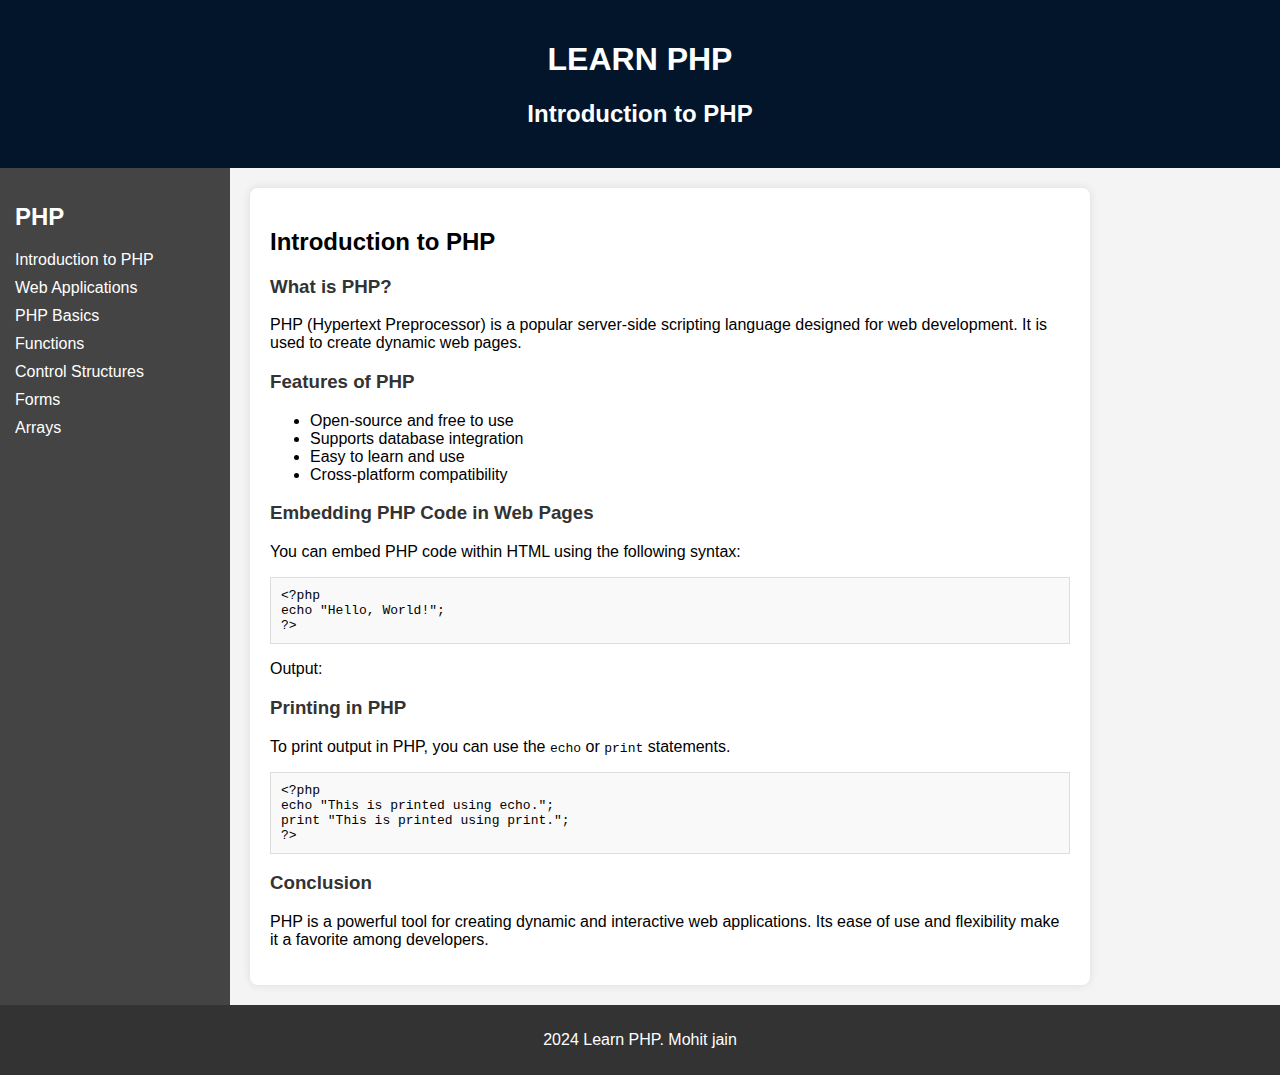
<file: index.html>
<!DOCTYPE html>
<html lang="en">
<head>
    <meta charset="UTF-8">
    <meta name="viewport" content="width=device-width, initial-scale=1.0">
    <title>Learn PHP</title>
    <link rel="stylesheet" href="styles.css">
</head>
<body>
    <header>
        <h1>LEARN PHP</h1>
        <h2>Introduction to PHP</h2>
    </header>
    
    <div class="container">
        <nav class="sidebar">
                     <ul>
                <h2>PHP</h2>
                <li><a href="index.html">Introduction to PHP</a></li>
                 <li><a href="webapplication.html">Web Applications</a></li>
                <li><a href="phpbasics.html">PHP Basics</a></li>
                <li><a href="functions.html">Functions</a></li>
                <li><a href="controlstructure.html">Control Structures</a></li>
                <li><a href="from.html">Forms</a></li>
                <li><a href="array.html">Arrays</a></li>

            </ul>
        </nav>

        <main>
            <h2>Introduction to PHP</h2>
            <section>
                <h3>What is PHP?</h3>
                <p>PHP (Hypertext Preprocessor) is a popular server-side scripting language designed for web development. It is used to create dynamic web pages.</p>
            </section>
            <section>
                <h3>Features of PHP</h3>
                <ul>
                    <li>Open-source and free to use</li>
                    <li>Supports database integration</li>
                    <li>Easy to learn and use</li>
                    <li>Cross-platform compatibility</li>
                </ul>
            </section>
            <section>
                <h3>Embedding PHP Code in Web Pages</h3>
                <p>You can embed PHP code within HTML using the following syntax:</p>
                <pre>
&lt;?php
echo "Hello, World!";
?&gt;</pre>
                <p>Output:</p>
                <p><?php echo "Hello, World!"; ?></p>
            </section>
            <section>
                <h3>Printing in PHP</h3>
                <p>To print output in PHP, you can use the <code>echo</code> or <code>print</code> statements.</p>
                <pre>
&lt;?php
echo "This is printed using echo.";
print "This is printed using print.";
?&gt;</pre>
            </section>
            <section>
                <h3>Conclusion</h3>
                <p>PHP is a powerful tool for creating dynamic and interactive web applications. Its ease of use and flexibility make it a favorite among developers.</p>
            </section>
        </main>
    </div>

    <footer>
        <p> 2024 Learn PHP. Mohit jain</p>
    </footer>
</body>
</html>
</file>
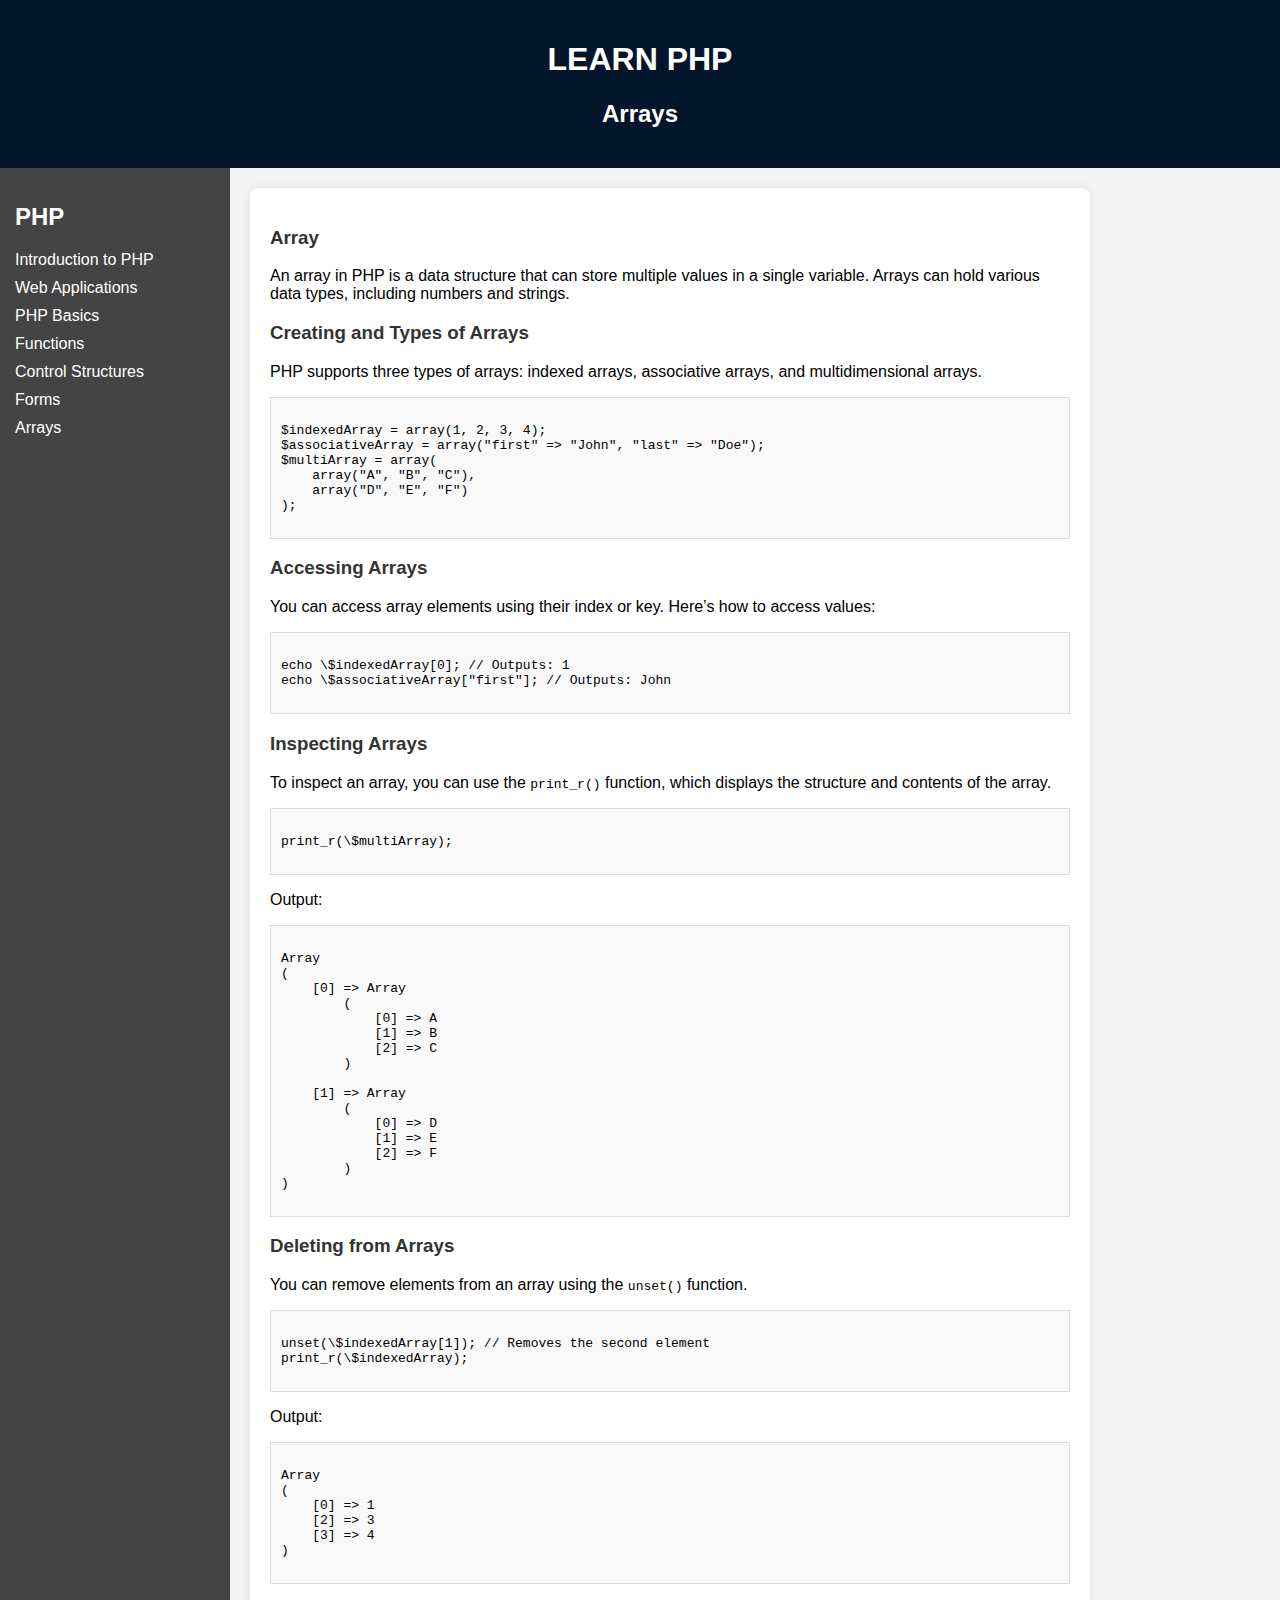
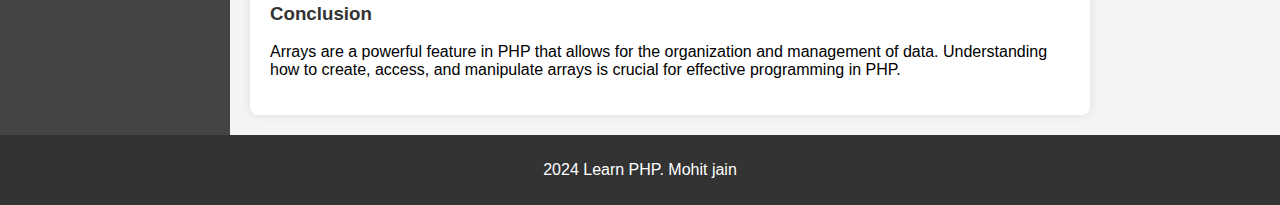
<file: array.html>
<!DOCTYPE html>
<html lang="en">
<head>
    <meta charset="UTF-8">
    <meta name="viewport" content="width=device-width, initial-scale=1.0">
    <title>Learn PHP - Arrays</title>
    <link rel="stylesheet" href="styles.css">
</head>
<body>
    <header>
        <h1>LEARN PHP</h1>
        <h2>Arrays</h2>
    </header>
    
    <div class="container">
        <nav class="sidebar">
         
            <ul>
                <h2>PHP</h2>
                <li><a href="index.html">Introduction to PHP</a></li>
                 <li><a href="webapplication.html">Web Applications</a></li>
                <li><a href="phpbasics.html">PHP Basics</a></li>
                <li><a href="functions.html">Functions</a></li>
                <li><a href="controlstructure.html">Control Structures</a></li>
               <li><a href="from.html">Forms</a></li>
                <li><a href="array.html">Arrays</a></li>
            </ul>
        </nav>

        <main>
            <section>
                <h3>Array</h3>
                <p>An array in PHP is a data structure that can store multiple values in a single variable. Arrays can hold various data types, including numbers and strings.</p>
            </section>
            <section>
                <h3>Creating and Types of Arrays</h3>
                <p>PHP supports three types of arrays: indexed arrays, associative arrays, and multidimensional arrays.</p>
                <pre><code>
$indexedArray = array(1, 2, 3, 4);
$associativeArray = array("first" =&gt; "John", "last" =&gt; "Doe");
$multiArray = array(
    array("A", "B", "C"),
    array("D", "E", "F")
);
                </code></pre>
            </section>
            <section>
                <h3>Accessing Arrays</h3>
                <p>You can access array elements using their index or key. Here’s how to access values:</p>
                <pre><code>
echo \$indexedArray[0]; // Outputs: 1
echo \$associativeArray["first"]; // Outputs: John
                </code></pre>
            </section>
            <section>
                <h3>Inspecting Arrays</h3>
                <p>To inspect an array, you can use the <code>print_r()</code> function, which displays the structure and contents of the array.</p>
                <pre><code>
print_r(\$multiArray);
                </code></pre>
                <p>Output:</p>
                <pre><code>
Array
(
    [0] => Array
        (
            [0] => A
            [1] => B
            [2] => C
        )

    [1] => Array
        (
            [0] => D
            [1] => E
            [2] => F
        )
)
                </code></pre>
            </section>
            <section>
                <h3>Deleting from Arrays</h3>
                <p>You can remove elements from an array using the <code>unset()</code> function.</p>
                <pre><code>
unset(\$indexedArray[1]); // Removes the second element
print_r(\$indexedArray);
                </code></pre>
                <p>Output:</p>
                <pre><code>
Array
(
    [0] => 1
    [2] => 3
    [3] => 4
)
                </code></pre>
            </section>
            <section>
                <h3>Conclusion</h3>
                <p>Arrays are a powerful feature in PHP that allows for the organization and management of data. Understanding how to create, access, and manipulate arrays is crucial for effective programming in PHP.</p>
            </section>
        </main>
    </div>

    <footer>
        <p> 2024 Learn PHP. Mohit jain</p>
    </footer>
</body>
</html>
</file>
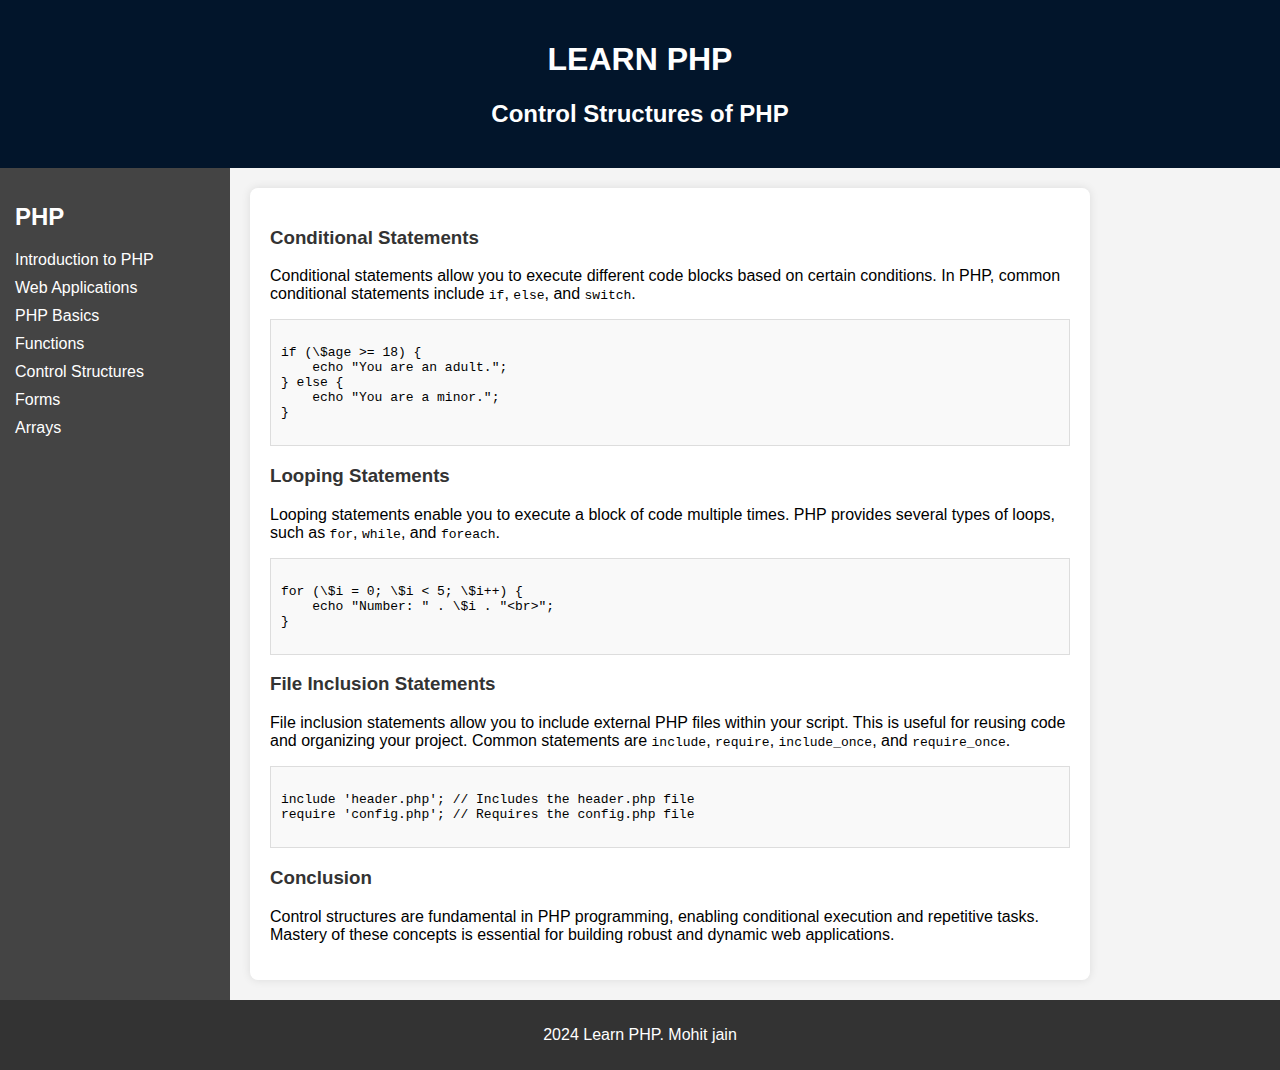
<file: controlstructure.html>
<!DOCTYPE html>
<html lang="en">
<head>
    <meta charset="UTF-8">
    <meta name="viewport" content="width=device-width, initial-scale=1.0">
    <title>Learn PHP - Control Structures</title>
    <link rel="stylesheet" href="styles.css">
</head>
<body>
    <header>
        <h1>LEARN PHP</h1>
        <h2>Control Structures of PHP</h2>
    </header>
    
    <div class="container">
        <nav class="sidebar">
         
            <ul>
                <h2>PHP</h2>
                <li><a href="index.html">Introduction to PHP</a></li>
                 <li><a href="webapplication.html">Web Applications</a></li>
                <li><a href="phpbasics.html">PHP Basics</a></li>
                <li><a href="functions.html">Functions</a></li>
                <li><a href="controlstructure.html">Control Structures</a></li>
                <li><a href="from.html">Forms</a></li>
                <li><a href="array.html">Arrays</a></li>
                
            </ul>
        </nav>

        <main>
            <section>
                <h3>Conditional Statements</h3>
                <p>Conditional statements allow you to execute different code blocks based on certain conditions. In PHP, common conditional statements include <code>if</code>, <code>else</code>, and <code>switch</code>.</p>
                <pre><code>
if (\$age &gt;= 18) {
    echo "You are an adult.";
} else {
    echo "You are a minor.";
}
                </code></pre>
            </section>
            <section>
                <h3>Looping Statements</h3>
                <p>Looping statements enable you to execute a block of code multiple times. PHP provides several types of loops, such as <code>for</code>, <code>while</code>, and <code>foreach</code>.</p>
                <pre><code>
for (\$i = 0; \$i &lt; 5; \$i++) {
    echo "Number: " . \$i . "&lt;br&gt;";
}
                </code></pre>
            </section>
            <section>
                <h3>File Inclusion Statements</h3>
                <p>File inclusion statements allow you to include external PHP files within your script. This is useful for reusing code and organizing your project. Common statements are <code>include</code>, <code>require</code>, <code>include_once</code>, and <code>require_once</code>.</p>
                <pre><code>
include 'header.php'; // Includes the header.php file
require 'config.php'; // Requires the config.php file
                </code></pre>
            </section>
            <section>
                <h3>Conclusion</h3>
                <p>Control structures are fundamental in PHP programming, enabling conditional execution and repetitive tasks. Mastery of these concepts is essential for building robust and dynamic web applications.</p>
            </section>
        </main>
    </div>

    <footer>
        <p> 2024 Learn PHP. Mohit jain</p>
    </footer>
</body>
</html>
</file>
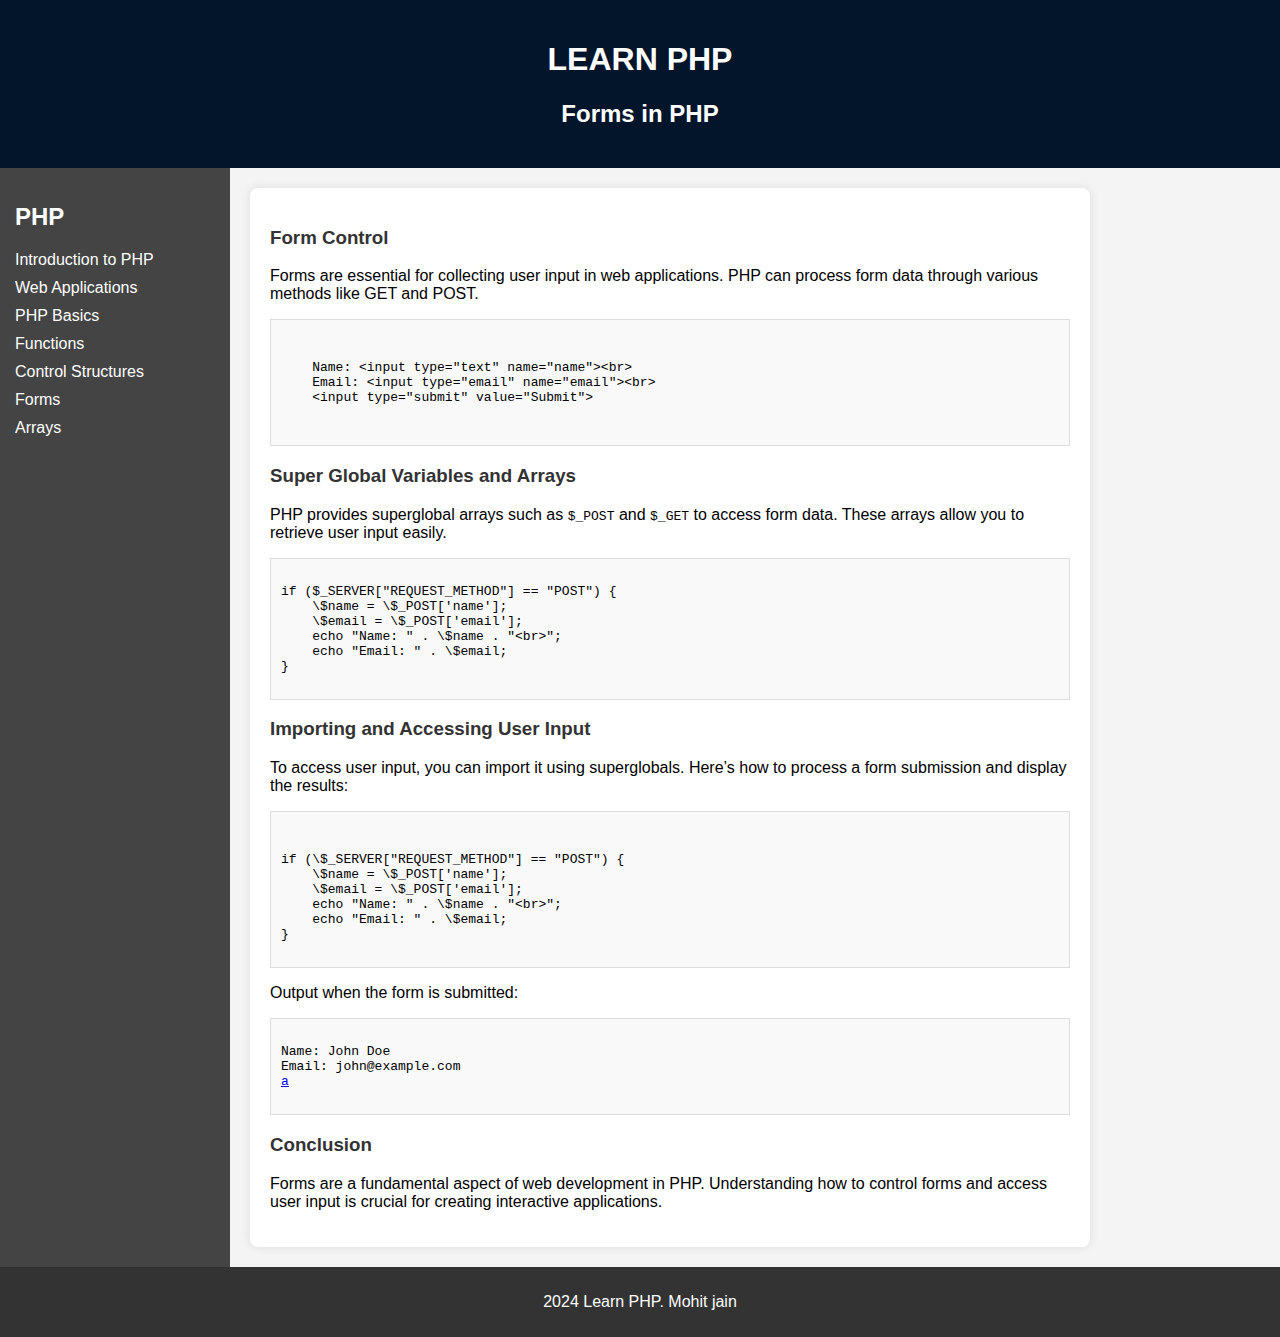
<file: from.html>
<!DOCTYPE html>
<html lang="en">
<head>
    <meta charset="UTF-8">
    <meta name="viewport" content="width=device-width, initial-scale=1.0">
    <title>Learn PHP - Forms in PHP</title>
    <link rel="stylesheet" href="styles.css">
</head>
<body>
    <header>
        <h1>LEARN PHP</h1>
        <h2>Forms in PHP</h2>
    </header>
    
    <div class="container">
        <nav class="sidebar">
           
            <ul>
                <h2>PHP</h2>
                <li><a href="index.html">Introduction to PHP</a></li>
                 <li><a href="webapplication.html">Web Applications</a></li>
                <li><a href="phpbasics.html">PHP Basics</a></li>
                <li><a href="functions.html">Functions</a></li>
                <li><a href="controlstructure.html">Control Structures</a></li>
                <li><a href="from.html">Forms</a></li>
                <li><a href="array.html">Arrays</a></li>
            </ul>
        </nav>

        <main>
            <section>
                <h3>Form Control</h3>
                <p>Forms are essential for collecting user input in web applications. PHP can process form data through various methods like GET and POST.</p>
                <pre><code>
<form action="process.php" method="post">
    Name: &lt;input type="text" name="name"&gt;&lt;br&gt;
    Email: &lt;input type="email" name="email"&gt;&lt;br&gt;
    &lt;input type="submit" value="Submit"&gt;
</form>
                </code></pre>
            </section>
            <section>
                <h3>Super Global Variables and Arrays</h3>
                <p>PHP provides superglobal arrays such as <code>$_POST</code> and <code>$_GET</code> to access form data. These arrays allow you to retrieve user input easily.</p>
                <pre><code>
if ($_SERVER["REQUEST_METHOD"] == "POST") {
    \$name = \$_POST['name'];
    \$email = \$_POST['email'];
    echo "Name: " . \$name . "&lt;br&gt;";
    echo "Email: " . \$email;
}
                </code></pre>
            </section>
            <section>
                <h3>Importing and Accessing User Input</h3>
                <p>To access user input, you can import it using superglobals. Here’s how to process a form submission and display the results:</p>
                <pre><code>
<!-- process.php -->
if (\$_SERVER["REQUEST_METHOD"] == "POST") {
    \$name = \$_POST['name'];
    \$email = \$_POST['email'];
    echo "Name: " . \$name . "&lt;br&gt;";
    echo "Email: " . \$email;
}
                </code></pre>
                <p>Output when the form is submitted:</p>
                <pre><code>
Name: John Doe
Email: john@example.com
<a href="hello.html">a</a>
                </code></pre>
            </section>
            <section>
                <h3>Conclusion</h3>
                <p>Forms are a fundamental aspect of web development in PHP. Understanding how to control forms and access user input is crucial for creating interactive applications.</p>
            </section>
        </main>
    </div>

    <footer>
        <p> 2024 Learn PHP. Mohit jain</p>
    </footer>
</body>
</html>
</file>
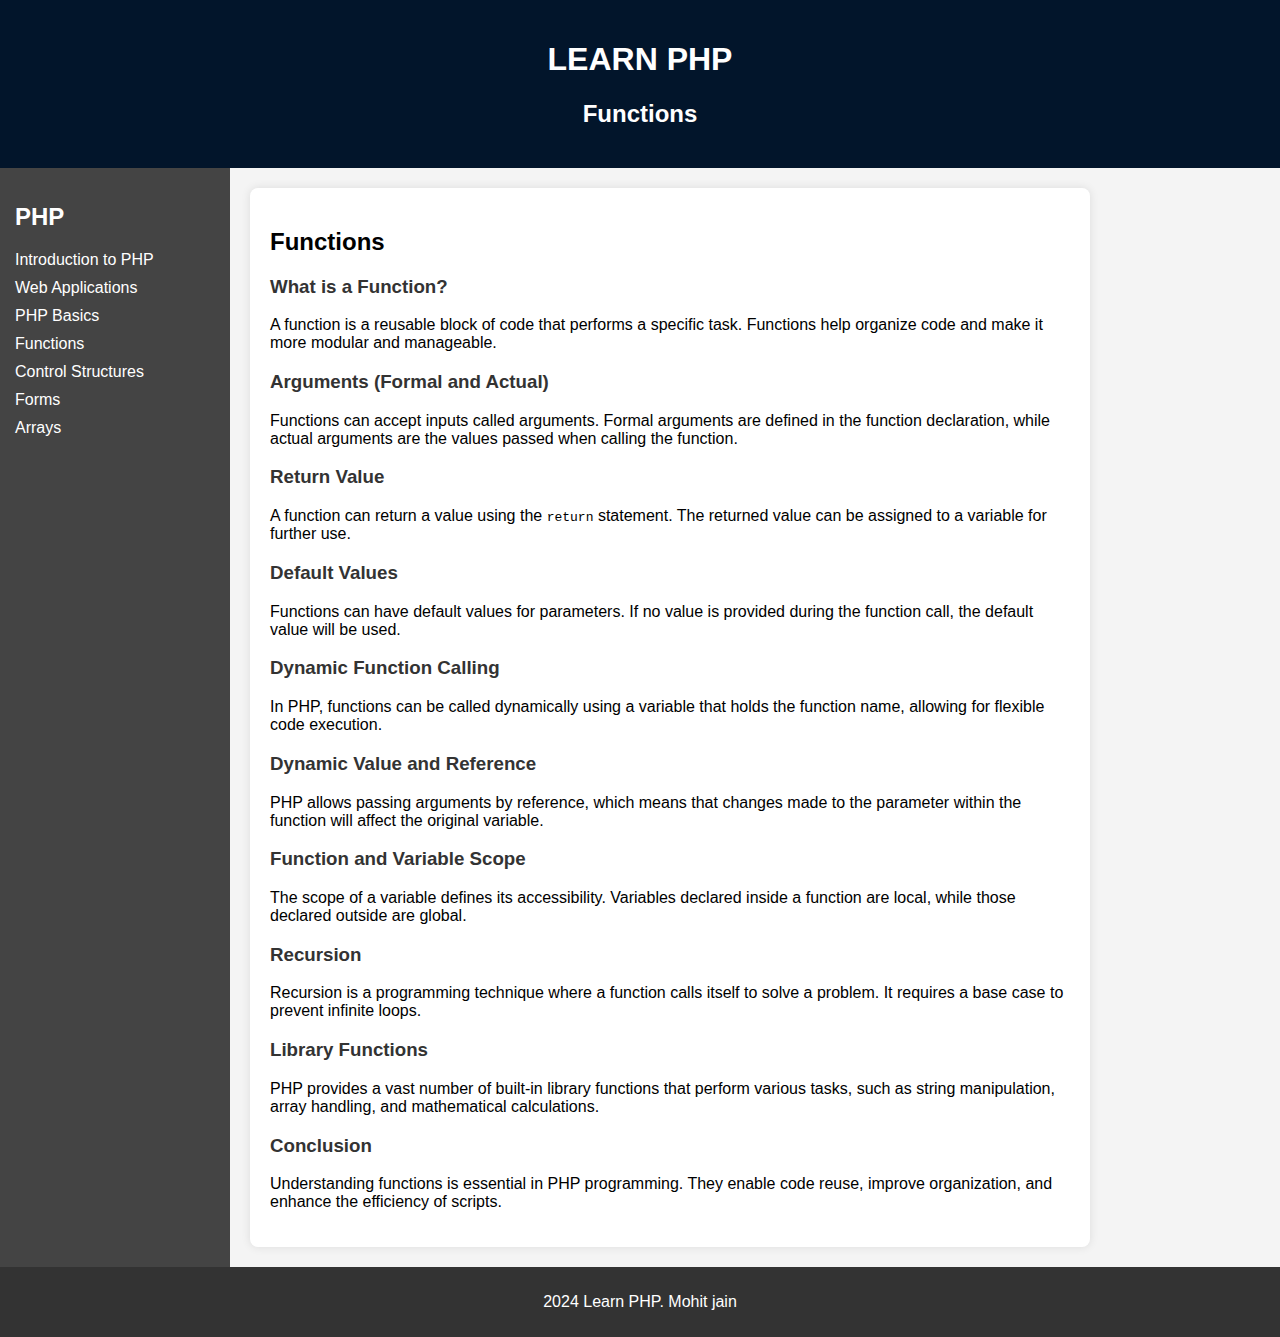
<file: functions.html>
<!DOCTYPE html>
<html lang="en">
<head>
    <meta charset="UTF-8">
    <meta name="viewport" content="width=device-width, initial-scale=1.0">
    <title>Learn PHP - Functions</title>
    <link rel="stylesheet" href="styles.css">
</head>
<body>
    <header>
        <h1>LEARN PHP</h1>
        <h2>Functions</h2>
    </header>
    
    <div class="container">
        <nav class="sidebar">
           
            <ul>
                <h2>PHP</h2>
                <li><a href="index.html">Introduction to PHP</a></li>
                 <li><a href="webapplication.html">Web Applications</a></li>
                <li><a href="phpbasics.html">PHP Basics</a></li>
                <li><a href="functions.html">Functions</a></li>
                <li><a href="controlstructure.html">Control Structures</a></li>
                <li><a href="from.html">Forms</a></li>
                <li><a href="array.html">Arrays</a></li>
            </ul>
        </nav>

        <main>
            <section>
                <h2>Functions</h2>
                <h3>What is a Function?</h3>
                <p>A function is a reusable block of code that performs a specific task. Functions help organize code and make it more modular and manageable.</p>
            </section>
            <section>
                <h3>Arguments (Formal and Actual)</h3>
                <p>Functions can accept inputs called arguments. Formal arguments are defined in the function declaration, while actual arguments are the values passed when calling the function.</p>
            </section>
            <section>
                <h3>Return Value</h3>
                <p>A function can return a value using the <code>return</code> statement. The returned value can be assigned to a variable for further use.</p>
            </section>
            <section>
                <h3>Default Values</h3>
                <p>Functions can have default values for parameters. If no value is provided during the function call, the default value will be used.</p>
            </section>
            <section>
                <h3>Dynamic Function Calling</h3>
                <p>In PHP, functions can be called dynamically using a variable that holds the function name, allowing for flexible code execution.</p>
            </section>
            <section>
                <h3>Dynamic Value and Reference</h3>
                <p>PHP allows passing arguments by reference, which means that changes made to the parameter within the function will affect the original variable.</p>
            </section>
            <section>
                <h3>Function and Variable Scope</h3>
                <p>The scope of a variable defines its accessibility. Variables declared inside a function are local, while those declared outside are global.</p>
            </section>
            <section>
                <h3>Recursion</h3>
                <p>Recursion is a programming technique where a function calls itself to solve a problem. It requires a base case to prevent infinite loops.</p>
            </section>
            <section>
                <h3>Library Functions</h3>
                <p>PHP provides a vast number of built-in library functions that perform various tasks, such as string manipulation, array handling, and mathematical calculations.</p>
            </section>
            <section>
                <h3>Conclusion</h3>
                <p>Understanding functions is essential in PHP programming. They enable code reuse, improve organization, and enhance the efficiency of scripts.</p>
            </section>
        </main>
    </div>

    <footer>
        <p> 2024 Learn PHP. Mohit jain</p>
    </footer>
</body>
</html>
</file>
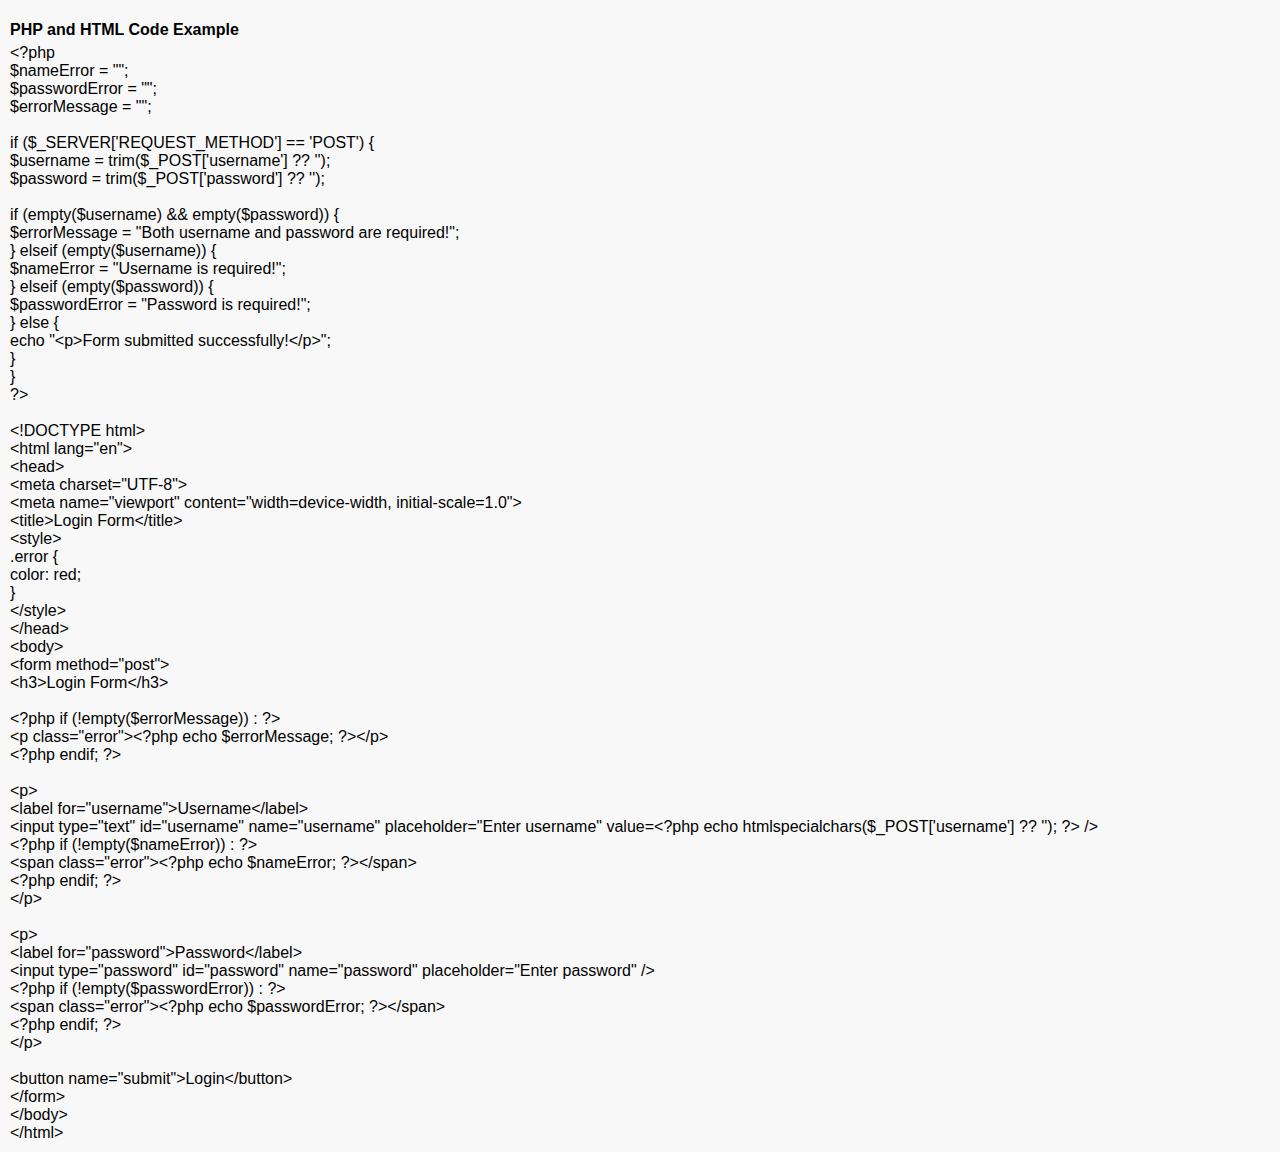
<file: hello.html>
<!DOCTYPE html>
<html lang="en">
<head>
    <meta charset="UTF-8">
    <meta name="viewport" content="width=device-width, initial-scale=1.0">
    <title>Display PHP Code</title>
    <style>
        body {
            font-family: Arial, sans-serif;
            margin: 0;
            padding: 10px;
            background-color: #f8f8f8;
        }
        code {
            font-family: monospace;
            background-color: #f4f4f4;
            padding: 1px 3px;
            font-size: 8px; /* Much smaller font size */
            display: block;
            white-space: pre-wrap;
            word-wrap: break-word;
            border: 1px solid #ccc;
            margin: 0;
            line-height: 1.2; /* Tighter line spacing */
            width: 100%; /* Ensure it fills the width */
        }
        h1 {
            font-size: 16px; /* Small header size */
            margin-bottom: 5px;
        }
    </style>
</head>
<body>
    <h1>PHP and HTML Code Example</h1>
    
   
        &lt;?php<br>
        $nameError = &quot;&quot;;<br>
        $passwordError = &quot;&quot;;<br>
        $errorMessage = &quot;&quot;;<br><br>

        if ($_SERVER['REQUEST_METHOD'] == 'POST') {<br>
            $username = trim($_POST['username'] ?? '');<br>
            $password = trim($_POST['password'] ?? '');<br><br>

            if (empty($username) && empty($password)) {<br>
                $errorMessage = &quot;Both username and password are required!&quot;;<br>
            } elseif (empty($username)) {<br>
                $nameError = &quot;Username is required!&quot;;<br>
            } elseif (empty($password)) {<br>
                $passwordError = &quot;Password is required!&quot;;<br>
            } else {<br>
                echo &quot;&lt;p&gt;Form submitted successfully!&lt;/p&gt;&quot;;<br>
            }<br>
        }<br>
        ?&gt;<br><br>

        &lt;!DOCTYPE html&gt;<br>
        &lt;html lang=&quot;en&quot;&gt;<br>
        &lt;head&gt;<br>
            &lt;meta charset=&quot;UTF-8&quot;&gt;<br>
            &lt;meta name=&quot;viewport&quot; content=&quot;width=device-width, initial-scale=1.0&quot;&gt;<br>
            &lt;title&gt;Login Form&lt;/title&gt;<br>
            &lt;style&gt;<br>
                .error {<br>
                    color: red;<br>
                }<br>
            &lt;/style&gt;<br>
        &lt;/head&gt;<br>
        &lt;body&gt;<br>
            &lt;form method=&quot;post&quot;&gt;<br>
                &lt;h3&gt;Login Form&lt;/h3&gt;<br><br>

                &lt;?php if (!empty($errorMessage)) : ?&gt;<br>
                    &lt;p class=&quot;error&quot;&gt;&lt;?php echo $errorMessage; ?&gt;&lt;/p&gt;<br>
                &lt;?php endif; ?&gt;<br><br>

                &lt;p&gt;<br>
                    &lt;label for=&quot;username&quot;&gt;Username&lt;/label&gt;<br>
                    &lt;input type=&quot;text&quot; id=&quot;username&quot; name=&quot;username&quot; placeholder=&quot;Enter username&quot; value=&lt;?php echo htmlspecialchars($_POST['username'] ?? ''); ?&gt; /&gt;<br>
                    &lt;?php if (!empty($nameError)) : ?&gt;<br>
                        &lt;span class=&quot;error&quot;&gt;&lt;?php echo $nameError; ?&gt;&lt;/span&gt;<br>
                    &lt;?php endif; ?&gt;<br>
                &lt;/p&gt;<br><br>

                &lt;p&gt;<br>
                    &lt;label for=&quot;password&quot;&gt;Password&lt;/label&gt;<br>
                    &lt;input type=&quot;password&quot; id=&quot;password&quot; name=&quot;password&quot; placeholder=&quot;Enter password&quot; /&gt;<br>
                    &lt;?php if (!empty($passwordError)) : ?&gt;<br>
                        &lt;span class=&quot;error&quot;&gt;&lt;?php echo $passwordError; ?&gt;&lt;/span&gt;<br>
                    &lt;?php endif; ?&gt;<br>
                &lt;/p&gt;<br><br>

                &lt;button name=&quot;submit&quot;&gt;Login&lt;/button&gt;<br>
            &lt;/form&gt;<br>
        &lt;/body&gt;<br>
        &lt;/html&gt;
   
</body>
</html>
</file>
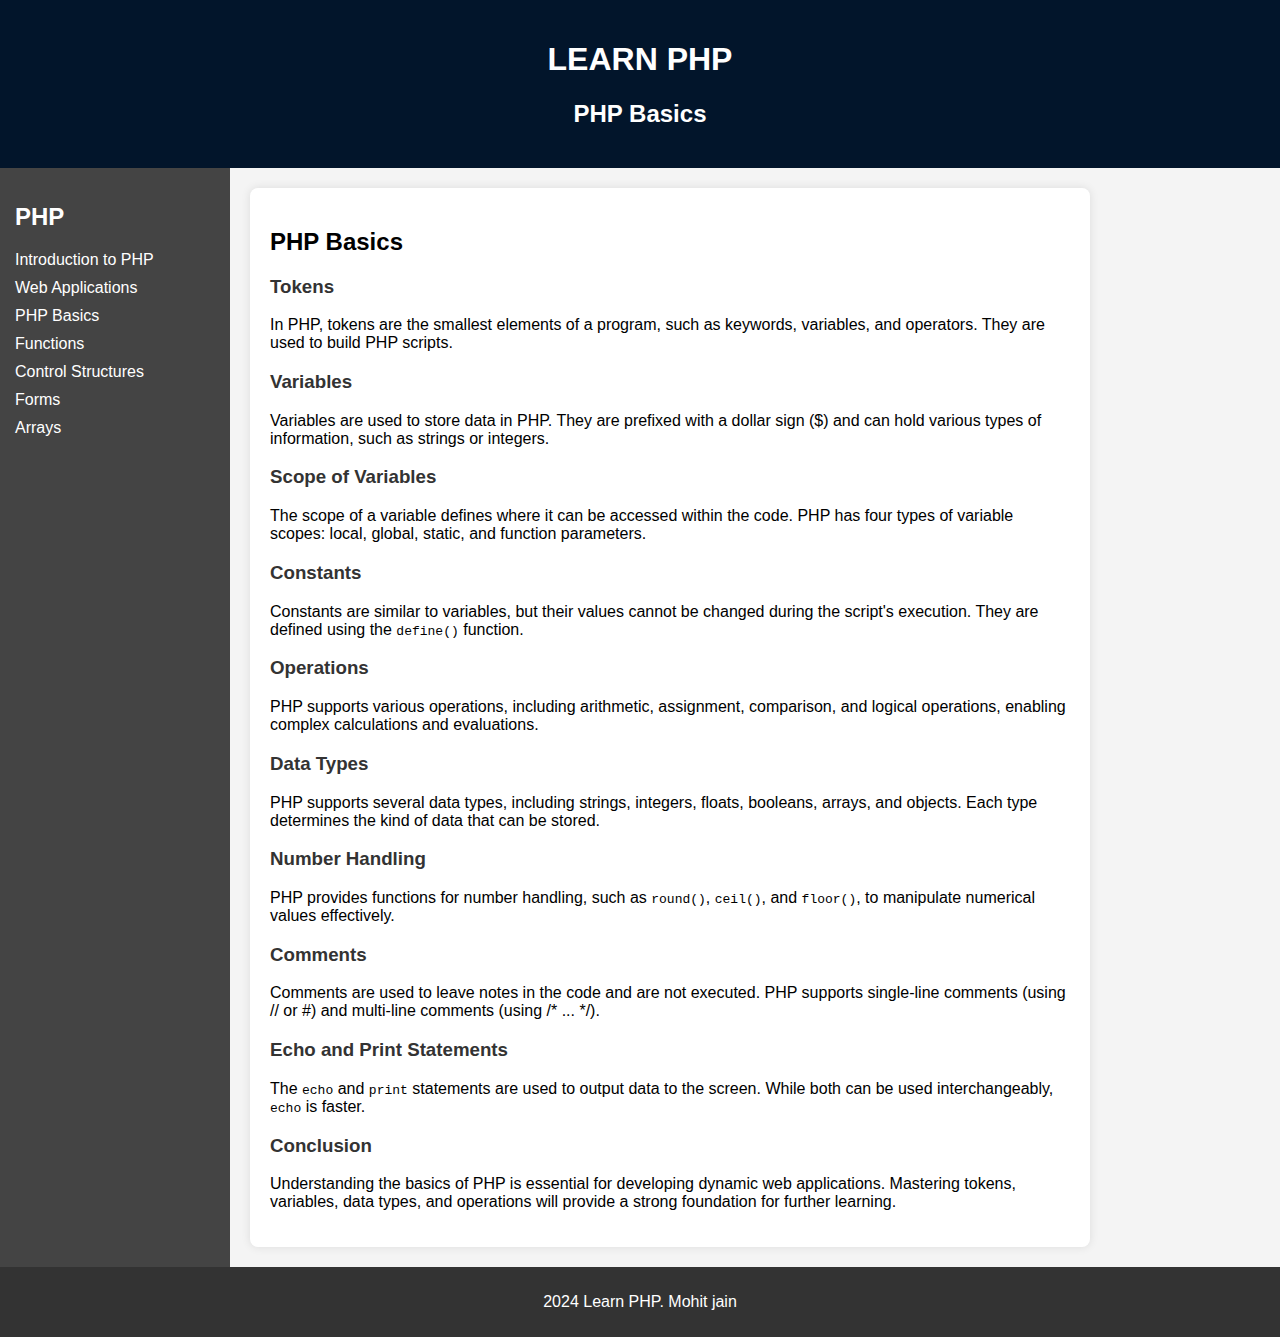
<file: phpbasics.html>
<!DOCTYPE html>
<html lang="en">
<head>
    <meta charset="UTF-8">
    <meta name="viewport" content="width=device-width, initial-scale=1.0">
    <title>Learn PHP - PHP Basics</title>
    <link rel="stylesheet" href="styles.css">
</head>
<body>
    <header>
        <h1>LEARN PHP</h1>
        <h2>PHP Basics</h2>
    </header>
    
    <div class="container">
        <nav class="sidebar">
          
            <ul>
                <h2>PHP</h2>
                <li><a href="index.html">Introduction to PHP</a></li>
                 <li><a href="webapplication.html">Web Applications</a></li>
                <li><a href="phpbasics.html">PHP Basics</a></li>
                <li><a href="functions.html">Functions</a></li>
                <li><a href="controlstructure.html">Control Structures</a></li>
                <li><a href="from.html">Forms</a></li>
                <li><a href="array.html">Arrays</a></li>
            </ul>
        </nav>

        <main>
            <h2>PHP Basics</h2>
            <section>
                <h3>Tokens</h3>
                <p>In PHP, tokens are the smallest elements of a program, such as keywords, variables, and operators. They are used to build PHP scripts.</p>
            </section>
            <section>
                <h3>Variables</h3>
                <p>Variables are used to store data in PHP. They are prefixed with a dollar sign ($) and can hold various types of information, such as strings or integers.</p>
            </section>
            <section>
                <h3>Scope of Variables</h3>
                <p>The scope of a variable defines where it can be accessed within the code. PHP has four types of variable scopes: local, global, static, and function parameters.</p>
            </section>
            <section>
                <h3>Constants</h3>
                <p>Constants are similar to variables, but their values cannot be changed during the script's execution. They are defined using the <code>define()</code> function.</p>
            </section>
            <section>
                <h3>Operations</h3>
                <p>PHP supports various operations, including arithmetic, assignment, comparison, and logical operations, enabling complex calculations and evaluations.</p>
            </section>
            <section>
                <h3>Data Types</h3>
                <p>PHP supports several data types, including strings, integers, floats, booleans, arrays, and objects. Each type determines the kind of data that can be stored.</p>
            </section>
            <section>
                <h3>Number Handling</h3>
                <p>PHP provides functions for number handling, such as <code>round()</code>, <code>ceil()</code>, and <code>floor()</code>, to manipulate numerical values effectively.</p>
            </section>
            <section>
                <h3>Comments</h3>
                <p>Comments are used to leave notes in the code and are not executed. PHP supports single-line comments (using // or #) and multi-line comments (using /* ... */).</p>
            </section>
            <section>
                <h3>Echo and Print Statements</h3>
                <p>The <code>echo</code> and <code>print</code> statements are used to output data to the screen. While both can be used interchangeably, <code>echo</code> is faster.</p>
            </section>
            <section>
                <h3>Conclusion</h3>
                <p>Understanding the basics of PHP is essential for developing dynamic web applications. Mastering tokens, variables, data types, and operations will provide a strong foundation for further learning.</p>
            </section>
        </main>
    </div>

    <footer>
        <p> 2024 Learn PHP. Mohit jain</p>
    </footer>
</body>
</html>
</file>
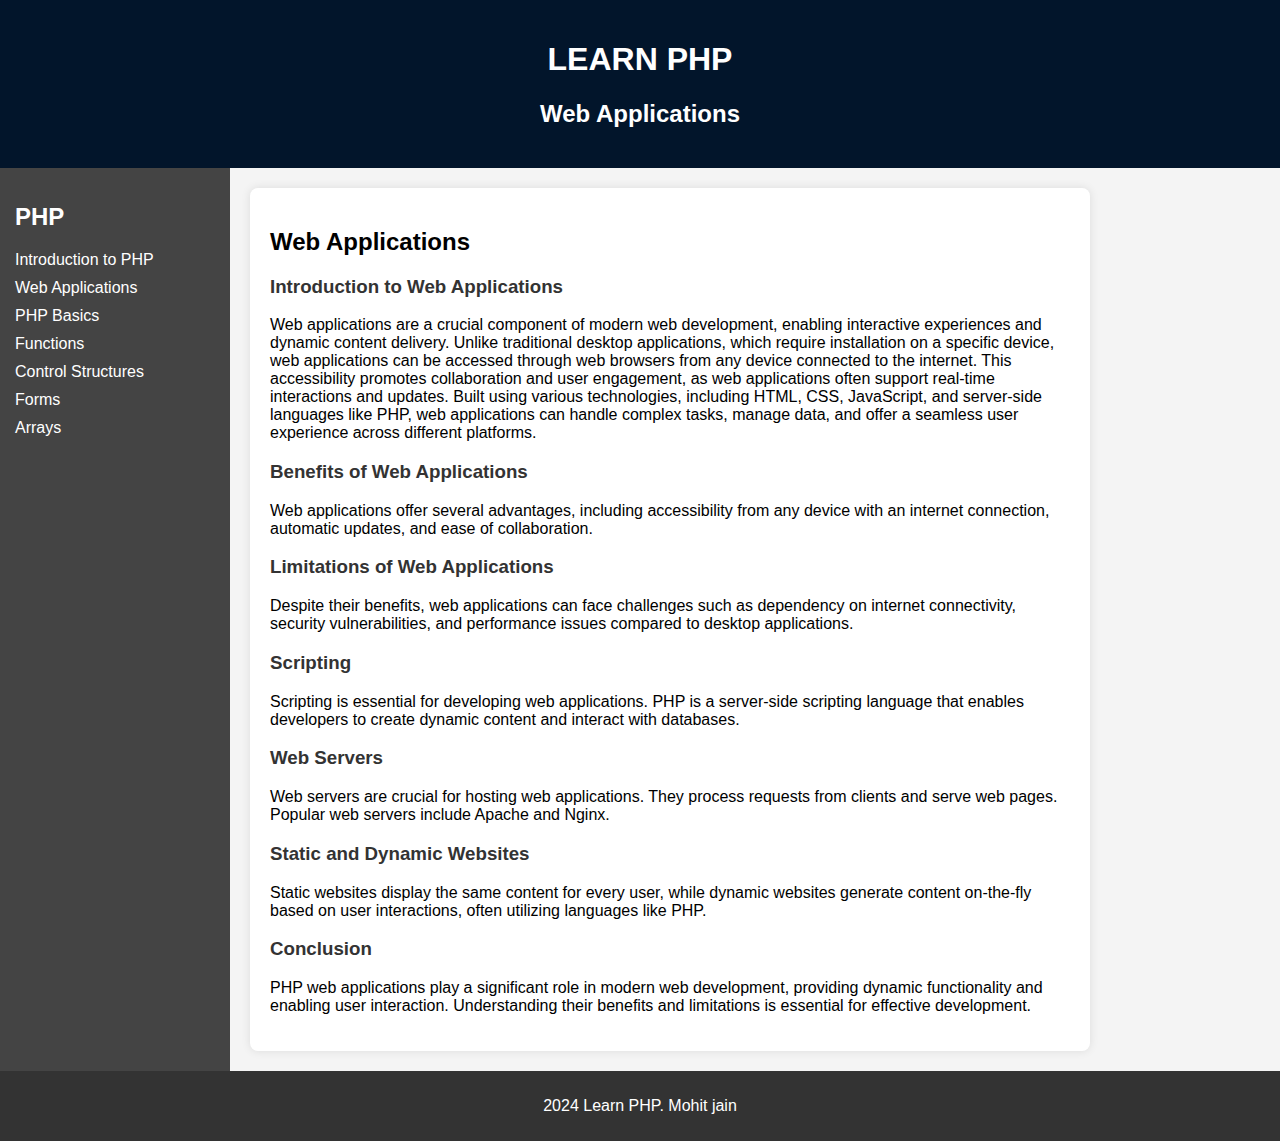
<file: webapplication.html>
<!DOCTYPE html>
<html lang="en">
<head>
    <meta charset="UTF-8">
    <meta name="viewport" content="width=device-width, initial-scale=1.0">
    <title>Learn PHP - Web Applications</title>
    <link rel="stylesheet" href="styles.css">
</head>
<body>
    <header>
        <h1>LEARN PHP</h1>
        <h2>Web Applications</h2>
    </header>
    
    <div class="container">
        <nav class="sidebar">
          
            <ul>
                <h2>PHP</h2>
                <li><a href="index.html">Introduction to PHP</a></li>
                 <li><a href="webapplication.html">Web Applications</a></li>
                <li><a href="phpbasics.html">PHP Basics</a></li>
                <li><a href="functions.html">Functions</a></li>
                <li><a href="controlstructure.html">Control Structures</a></li>
                <li><a href="from.html">Forms</a></li>
                <li><a href="array.html">Arrays</a></li>
            </ul>
        </nav>

        <main>
            <h2>Web Applications</h2>
            <section>
                <h3>Introduction to Web Applications</h3>
                <p>Web applications are a crucial component of modern web development, enabling interactive experiences and dynamic content delivery. Unlike traditional desktop applications, which require installation on a specific device, web applications can be accessed through web browsers from any device connected to the internet. This accessibility promotes collaboration and user engagement, as web applications often support real-time interactions and updates. Built using various technologies, including HTML, CSS, JavaScript, and server-side languages like PHP, web applications can handle complex tasks, manage data, and offer a seamless user experience across different platforms.</p>
            </section>
         
            <section>
                <h3>Benefits of Web Applications</h3>
                <p>Web applications offer several advantages, including accessibility from any device with an internet connection, automatic updates, and ease of collaboration.</p>
            </section>
            <section>
                <h3>Limitations of Web Applications</h3>
                <p>Despite their benefits, web applications can face challenges such as dependency on internet connectivity, security vulnerabilities, and performance issues compared to desktop applications.</p>
            </section>
            <section>
                <h3>Scripting</h3>
                <p>Scripting is essential for developing web applications. PHP is a server-side scripting language that enables developers to create dynamic content and interact with databases.</p>
            </section>
            <section>
                <h3>Web Servers</h3>
                <p>Web servers are crucial for hosting web applications. They process requests from clients and serve web pages. Popular web servers include Apache and Nginx.</p>
            </section>
            <section>
                <h3>Static and Dynamic Websites</h3>
                <p>Static websites display the same content for every user, while dynamic websites generate content on-the-fly based on user interactions, often utilizing languages like PHP.</p>
            </section>
            <section>
                <h3>Conclusion</h3>
                <p>PHP web applications play a significant role in modern web development, providing dynamic functionality and enabling user interaction. Understanding their benefits and limitations is essential for effective development.</p>
            </section>
        </main>
    </div>

    <footer>
        <p> 2024 Learn PHP. Mohit jain</p>
    </footer>
</body>
</html>
</file>
<file: styles.css>
body {
    font-family: Arial, sans-serif;
    margin: 0;
    padding: 0;
    background-color: #f4f4f4;
}

header {
    background: #02152b;
    color: white;
    padding: 20px;
    text-align: center;
}

.container {
    display: flex;
}

.sidebar {
    width: 200px;
    background: #444444;
    color: white;
    padding: 15px;
}

.sidebar h3 {
    margin-top: 0;
}

.sidebar ul {
    list-style-type: none;
    padding: 0;
}

.sidebar ul li {
    margin: 10px 0;
}

.sidebar a {
    color: white;
    text-decoration: none;
}

.sidebar a:hover {
    text-decoration: underline;
}

main {
    padding: 20px;
    flex: 1;
    background: white;
    max-width: 800px;
    margin: 20px;
    border-radius: 8px;
    box-shadow: 0 0 10px rgba(0, 0, 0, 0.1);
}

h3 {
    color: #333;
}

pre {
    background: #f9f9f9;
    border: 1px solid #ddd;
    padding: 10px;
    overflow-x: auto;
}

footer {
    text-align: center;
    padding: 10px 0;
    background: #333;
    color: white;
    position: relative;
    bottom: 0;
    width: 100%;
}
</file>
